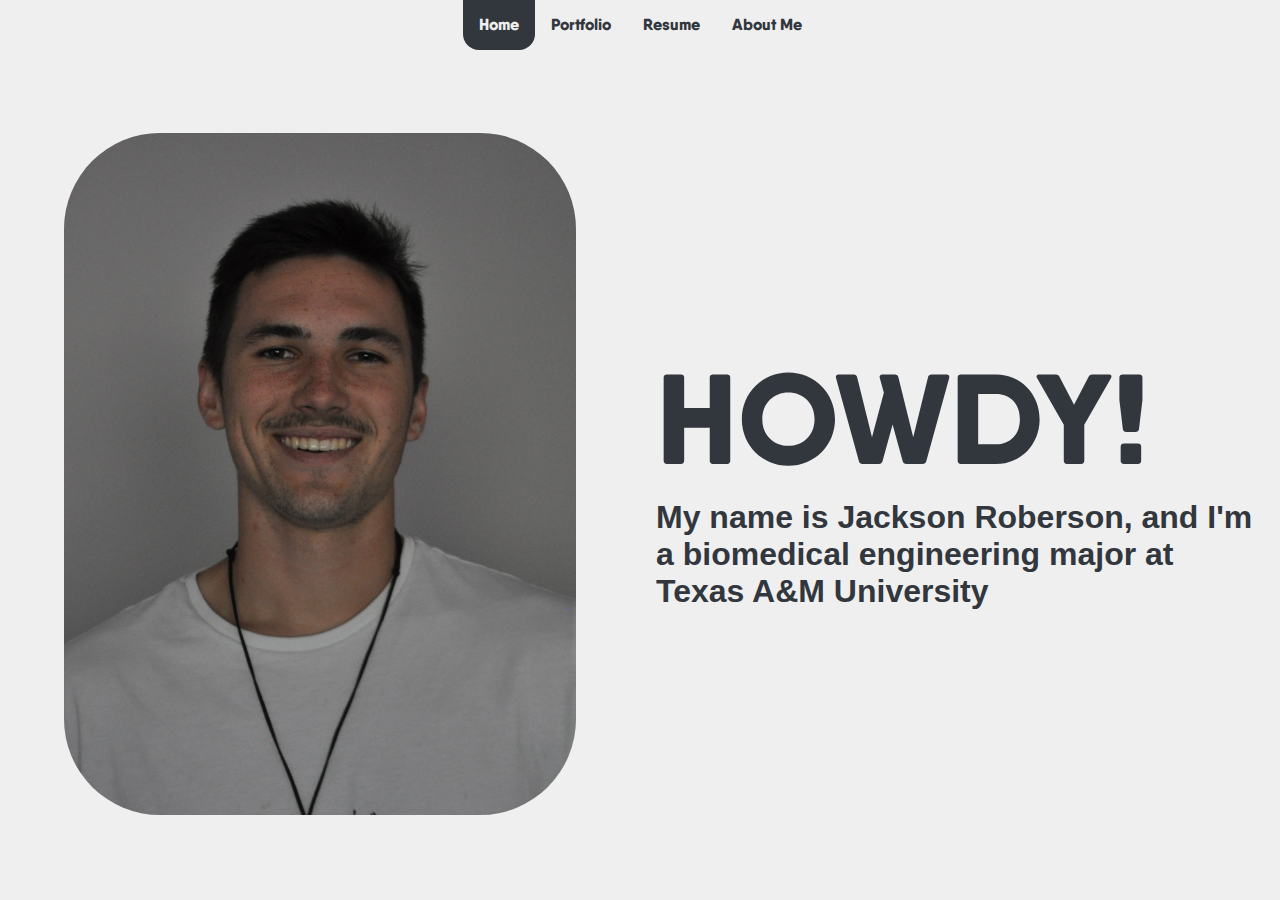
<file: index.html>
<!DOCTYPE html>
<html lang="en">
<head>
    <meta charset="UTF-8">
    <meta name="viewport" content="width=device-width, initial-scale=1.0">
    <link rel="stylesheet" href="stylesheets/home.css">
    <link rel="stylesheet" href="stylesheets/navbar.css">
    <title>J.C. Roberson's Website</title>
</head>
<body>
    <div id="nav-bar">
        <div class="nav-button current-page"><a>Home</a></div>
        <div class="nav-button"><a>Portfolio</a></div>
        <div class="nav-button"><a>Resume</a></div>
        <div class="nav-button"><a>About Me</a></div>
    </div>
    <div id="frame">
        <div id="left">
            <div class="scroll-pic"></div>
        </div>
        <div id="right">
            <h1>HOWDY!</h1>
            <p><b>My name is Jackson Roberson, and I'm a biomedical 
                engineering major at Texas A&M University
            </b></p>
        </div>
    </div>
</body>
</html>
</file>
<file: stylesheets/home.css>
@font-face{
    font-family: "QanelasBold";
    src: url('../fonts/QanelasSoftDEMO-ExtraBold.otf')
}

@font-face{
    font-family: "Newake";
    src: url('../fonts/Newake-Font-Demo.otf')
}

@font-face{
    font-family: "Magilio";
    src: url('../fonts/MagilioRegular-8Mxvg.otf') format('opentype')
}


*{
    box-sizing: border-box;
    margin: 0px;
}

body{
    background-color: #EFEFEF;
    color: #32373E;
    height: 100vh;
    padding: 0px;
    width: 100%;
}

h1{
    font-family: "QanelasBold";
    font-size: 8em;
}

p{
    font-family: sans-serif;
    font-size: 2em;
}

#frame{
    display:grid;
    grid-template-columns: 50% 50%;
    height: calc(100vh - 3em);
}

#left{
    display: flex;
    height: 100%;
    width: 100%;
    align-items: center;
    justify-content: center;
}

#right{
    padding: 1em;
}

.scroll-pic{
    border-radius: 6em;
    background-color: aqua;
    height: 80%;
    width: 80%;
    background-position: center;
    background-size: cover;
    background-image: url("../images/me2.JPG");
}
</file>
<file: stylesheets/navbar.css>
*{
    align-items: center;
    box-sizing: border-box;
    margin: 0px;
}

#nav-bar{
    display: flex;
    font-family: "QanelasBold";
    height: 3em;
    justify-content: center;
    padding: 0px;
}

.current-page{
    background-color: #32373E;
    color: #EFEFEF !important;
}

.nav-button{
    border-radius: 0em 0em 1em 1em;
    color: #32373E;
    padding: 1em;
    transition: font-size 0.3s;
}

.nav-button:not(.current-page):hover{
    font-size: 1.2em;
}

a:link{
    text-decoration: none;
}

a:visited{
    color: #32373E;
    text-decoration: none;
}
</file>
